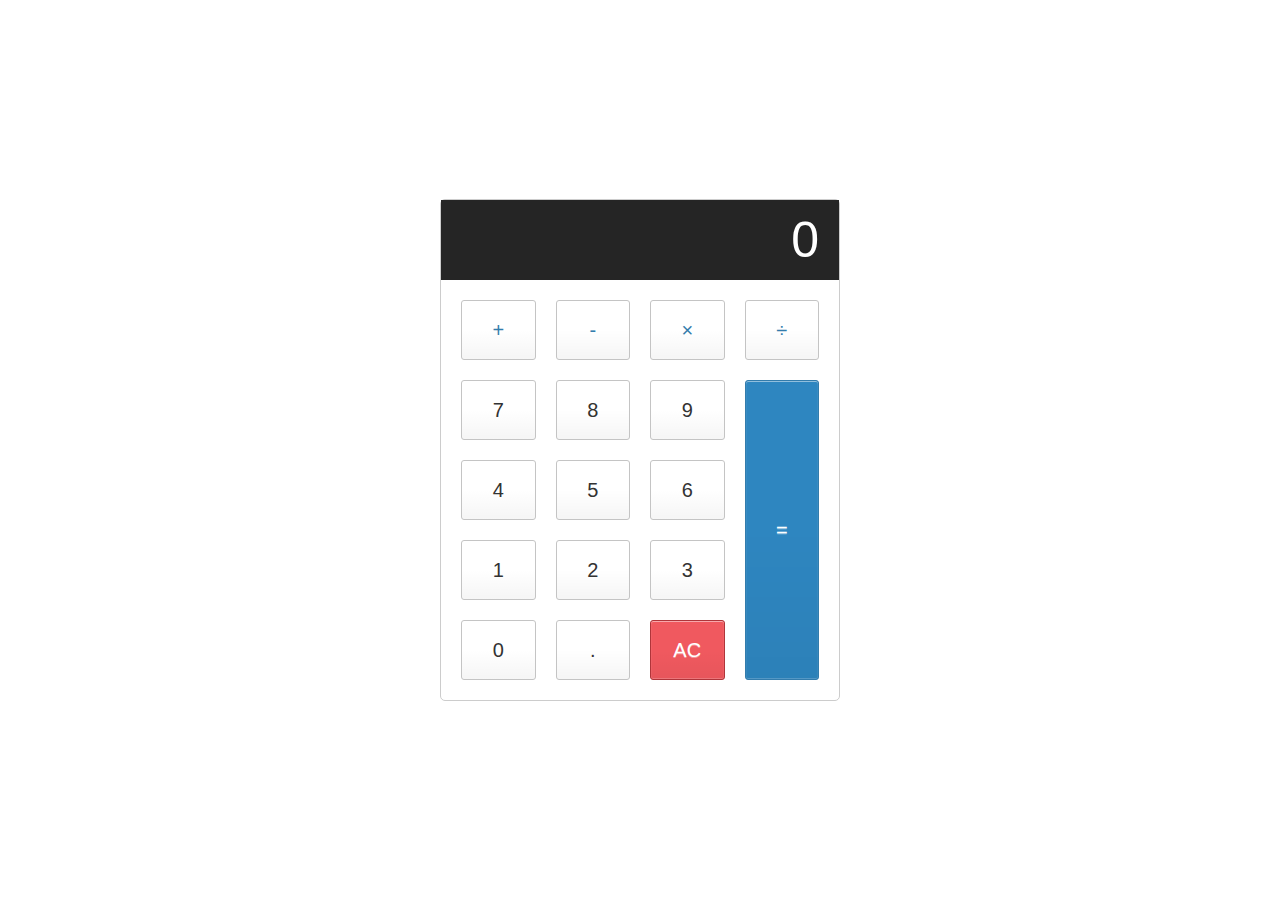
<file: index_calculator.html>
<!DOCTYPE html>
<html lang="en">

<head>
	<meta charset="UTF-8">
	<meta http-equiv="X-UA-Compatible" content="IE=edge">
	<meta name="viewport" content="width=device-width, initial-scale=1.0">
	<link rel="stylesheet" href="/css/style_calculator.css">
	<title>Calculator App</title>
</head>

<body>

<div class="calculator">
	<input type="text" class="calculator-screen" value="" disabled/>
	<div class="calculator-keys">
		<button type="button" class="operator" value="+">+</button>
		<button type="button" class="operator" value="-">-</button>
		<button type="button" class="operator" value="*">&times;</button>
		<button type="button" class="operator" value="/">&divide</button>

		<button type="button" value="7">7</button>
		<button type="button" value="8">8</button>
		<button type="button" value="9">9</button>

		<button type="button" value="4">4</button>
		<button type="button" value="5">5</button>
		<button type="button" value="6">6</button>

		<button type="button" value="1">1</button>
		<button type="button" value="2">2</button>
		<button type="button" value="3">3</button>

		<button type="button" value="0">0</button>
		<button type="button" class="decimal" value=".">.</button>
		<button type="button" class="all-clear" value="all-clear">AC</button>

		<button type="button" class="equal-sign operator" value="=">=</button>
	</div>
</div>


<script src="/js/script_calculator.js"></script>
</body>

</html>
</file>
<file: css/style_calculator.css>
html {
	font-size: 62.5%;
	box-sizing: border-box;
	}

*, *::before, *::after {
	margin: 0;
	padding: 0;
	box-sizing: inherit;
	}

.calculator {
	border: 1px solid #ccc;
	border-radius: 5px;
	position: absolute;
	top: 50%;
	left: 50%;
	transform: translate(-50%, -50%);
	width: 400px;
	}

.calculator-screen {
	width: 100%;
	font-size: 5rem;
	height: 80px;
	border: none;
	background-color: #252525;
	color: #fff;
	text-align: right;
	padding-right: 20px;
	padding-left: 10px;
	}

button {
	height: 60px;
	background-color: #fff;
	border-radius: 3px;
	border: 1px solid #c4c4c4;
	background-color: transparent;
	font-size: 2rem;
	color: #333;
	background-image: linear-gradient(to bottom, transparent, transparent 50%, rgba(0, 0, 0, .04));
	box-shadow: inset 0 0 0 1px rgba(255, 255, 255, .05), inset 0 1px 0 0 rgba(255, 255, 255, .45), inset 0 -1px 0 0 rgba(255, 255, 255, .15), 0 1px 0 0 rgba(255, 255, 255, .15);
	text-shadow: 0 1px rgba(255, 255, 255, .4);
	}

button:hover {
	background-color: #eaeaea;
	}

.operator {
	color: #337cac;
	}

.all-clear {
	background-color: #f0595f;
	border-color: #b0353a;
	color: #fff;
	}

.all-clear:hover {
	background-color: #f17377;
	}

.equal-sign {
	background-color: #2e86c0;
	border-color: #337cac;
	color: #fff;
	height: 100%;
	grid-area: 2 / 4 / 6 / 5;
	}

.equal-sign:hover {
	background-color: #4e9ed4;
	}

.calculator-keys {
	display: grid;
	grid-template-columns: repeat(4, 1fr);
	grid-gap: 20px;
	padding: 20px;
	}
</file>
